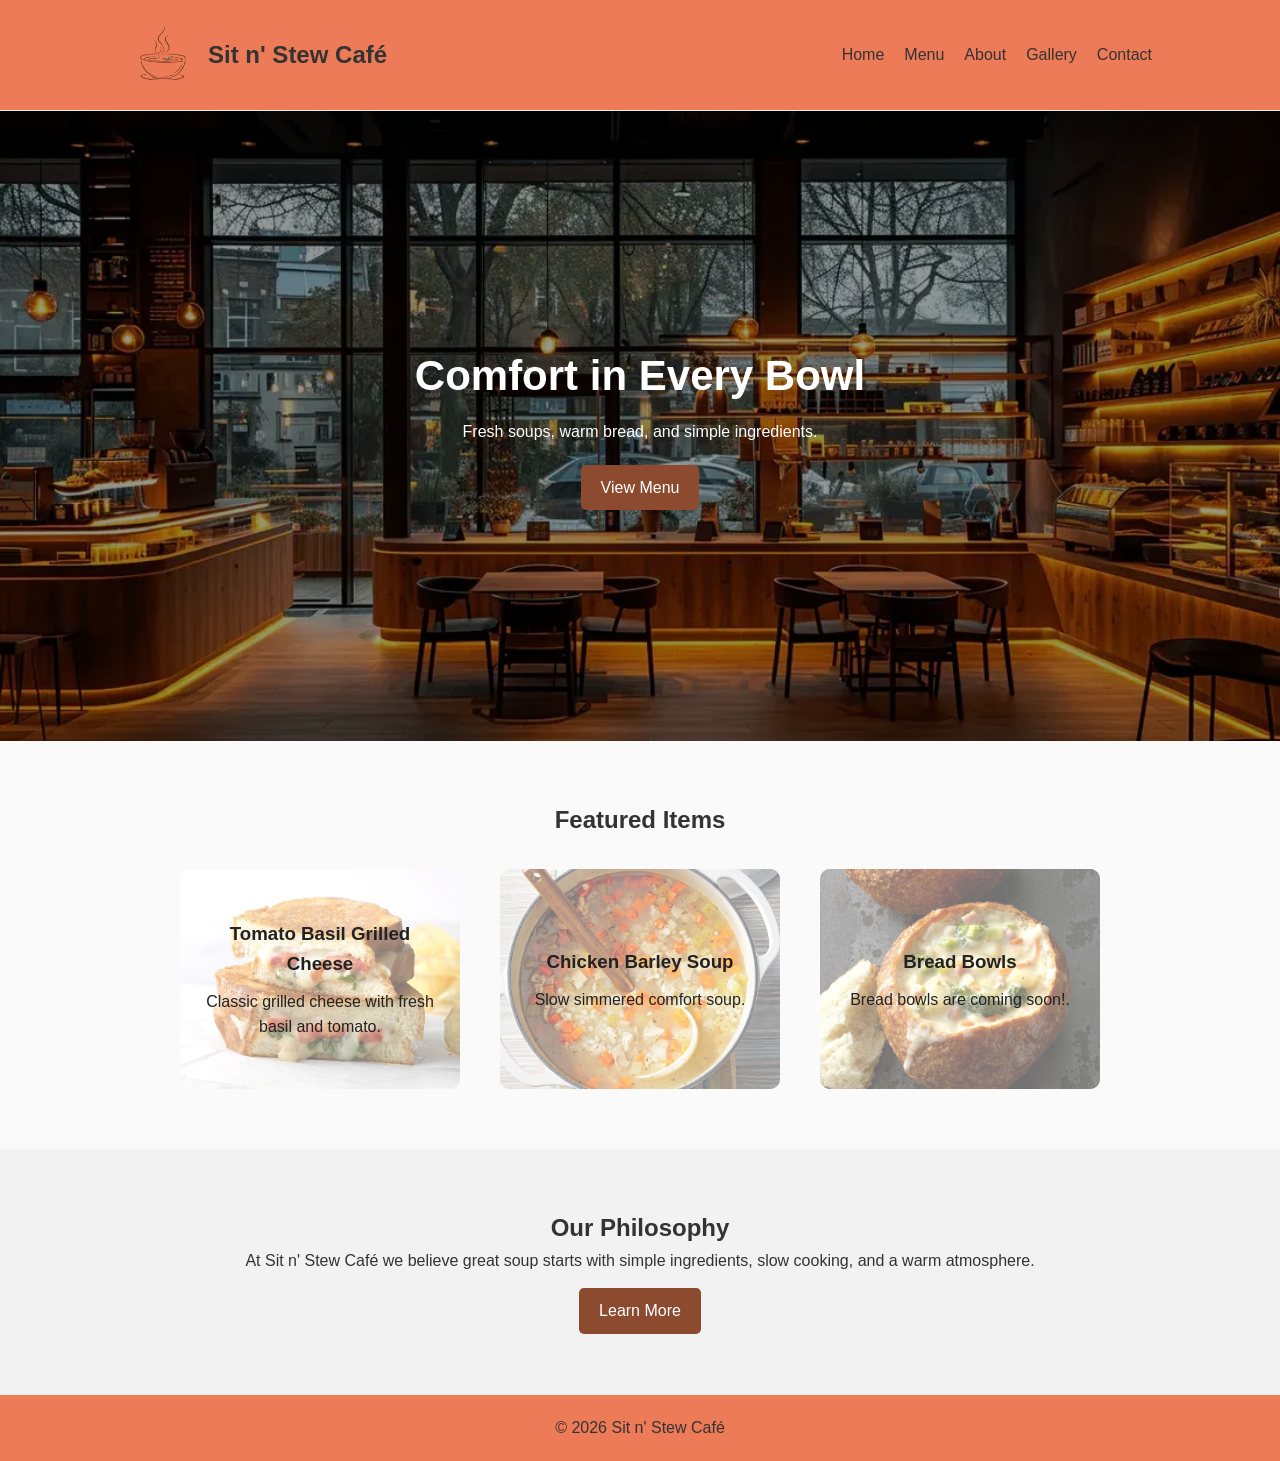
<file: index.html>
<!DOCTYPE html>
<html lang="en">

<head>
    <meta charset="UTF-8">
    <meta name="viewport" content="width=device-width, initial-scale=1.0">
    <title>Sit n' Stew Café</title>

    <link rel="stylesheet" href="style.css">
</head>

<body>

    <!-- Navigation -->
    <header>
        <nav class="navbar">
			<div class="logo-area">
				<a href="index.html">
					<img src="images/logo.png" alt="Sit n' Stew Café Logo" class="logo-img">
				</a>
				<h1 class="logo">Sit n' Stew Café</h1>
			</div>
            <ul class="nav-links">
                <li><a href="index.html">Home</a></li>
				<li><a href="menu.html">Menu</a></li>
				<li><a href="about.html">About</a></li>
				<li><a href="gallery.html">Gallery</a></li>
				<li><a href="contact.html">Contact</a></li>
            </ul>
        </nav>
    </header>


	<!-- Hero Section -->
	<section class="hero">
		<div class="hero-overlay"></div>

		<div class="hero-text">
			<h2>Comfort in Every Bowl</h2>
			<p>Fresh soups, warm bread, and simple ingredients.</p>
			<a href="menu.html" class="btn">View Menu</a>
		</div>
	</section>


	<!-- Featured Section -->
	<section class="featured">

		<h2>Featured Items</h2>

		<div class="featured-items">

			<div class="item featured-item1">
				<div class="item-overlay"></div>
				<div class="item-content">
					<h3>Tomato Basil Grilled Cheese</h3>
					<p>Classic grilled cheese with fresh basil and tomato.</p>
				</div>
			</div>

			<div class="item featured-item2">
				<div class="item-overlay"></div>
				<div class="item-content">
					<h3>Chicken Barley Soup</h3>
					<p>Slow simmered comfort soup.</p>
				</div>
			</div>

			<div class="item featured-item3">
				<div class="item-overlay"></div>
				<div class="item-content">
					<h3>Bread Bowls</h3>
					<p>Bread bowls are coming soon!.</p>
				</div>
			</div>

		</div>

	</section>


    <!-- About Preview -->
    <section class="about-preview">

        <div class="about-text">
            <h2>Our Philosophy</h2>

            <p>
                At Sit n' Stew Café we believe great soup starts with simple
                ingredients, slow cooking, and a warm atmosphere.
            </p>

            <a href="about.html" class="btn">Learn More</a>
        </div>

    </section>


    <!-- Footer -->
    <footer>
        <p>© 2026 Sit n' Stew Café</p>
    </footer>


</body>
</html>
</file>
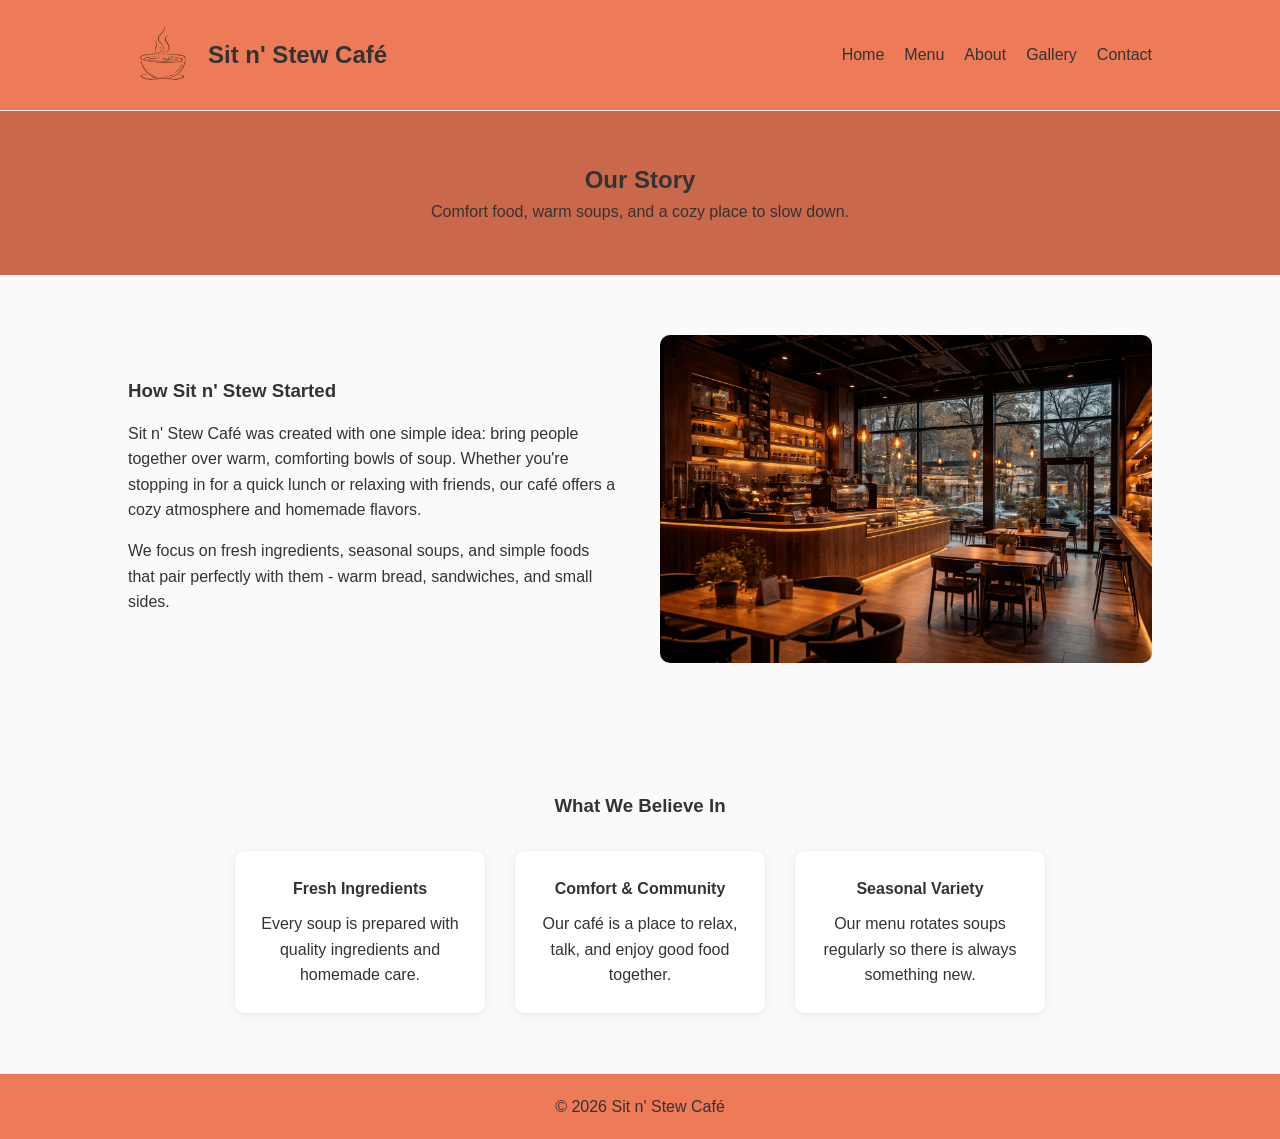
<file: about.html>
<!DOCTYPE html>
<html lang="en">
<head>
<meta charset="UTF-8">
<meta name="viewport" content="width=device-width, initial-scale=1.0">
<title>About Us | Sit n' Stew Café</title>
<link rel="stylesheet" href="style.css">
</head>

<body>

    <header>
        <nav class="navbar">
			<div class="logo-area">
				<a href="index.html">
					<img src="images/logo.png" alt="Sit n' Stew Café Logo" class="logo-img">
				</a>
				<h1 class="logo">Sit n' Stew Café</h1>
			</div>
            <ul class="nav-links">
                <li><a href="index.html">Home</a></li>
				<li><a href="menu.html">Menu</a></li>
				<li><a href="about.html">About</a></li>
				<li><a href="gallery.html">Gallery</a></li>
				<li><a href="contact.html">Contact</a></li>
            </ul>
        </nav>
    </header>

	<section class="page-header">
		<h2>Our Story</h2>
		<p>Comfort food, warm soups, and a cozy place to slow down.</p>
	</section>

	<section class="about-container">

		<div class="about-text">
			<h3>How Sit n' Stew Started</h3>
			<p>
				Sit n' Stew Café was created with one simple idea: bring people
				together over warm, comforting bowls of soup. Whether you're stopping
				in for a quick lunch or relaxing with friends, our café offers a cozy
				atmosphere and homemade flavors.
			</p>

			<p>
				We focus on fresh ingredients, seasonal soups, and simple foods that
				pair perfectly with them - warm bread, sandwiches, and small sides.
			</p>
		</div>

		<div class="about-image">
			<img src="images/interior2.png" alt="Café Interior">
		</div>

	</section>

	<section class="about-values">

		<h3>What We Believe In</h3>

		<div class="values-grid">

			<div class="value-card">
				<h4>Fresh Ingredients</h4>
				<p>Every soup is prepared with quality ingredients and homemade care.</p>
			</div>

			<div class="value-card">
				<h4>Comfort & Community</h4>
				<p>Our café is a place to relax, talk, and enjoy good food together.</p>
			</div>

			<div class="value-card">
				<h4>Seasonal Variety</h4>
				<p>Our menu rotates soups regularly so there is always something new.</p>
			</div>

		</div>

	</section>

	<footer>
		<p>© 2026 Sit n' Stew Café</p>
	</footer>

</body>
</html>
</file>
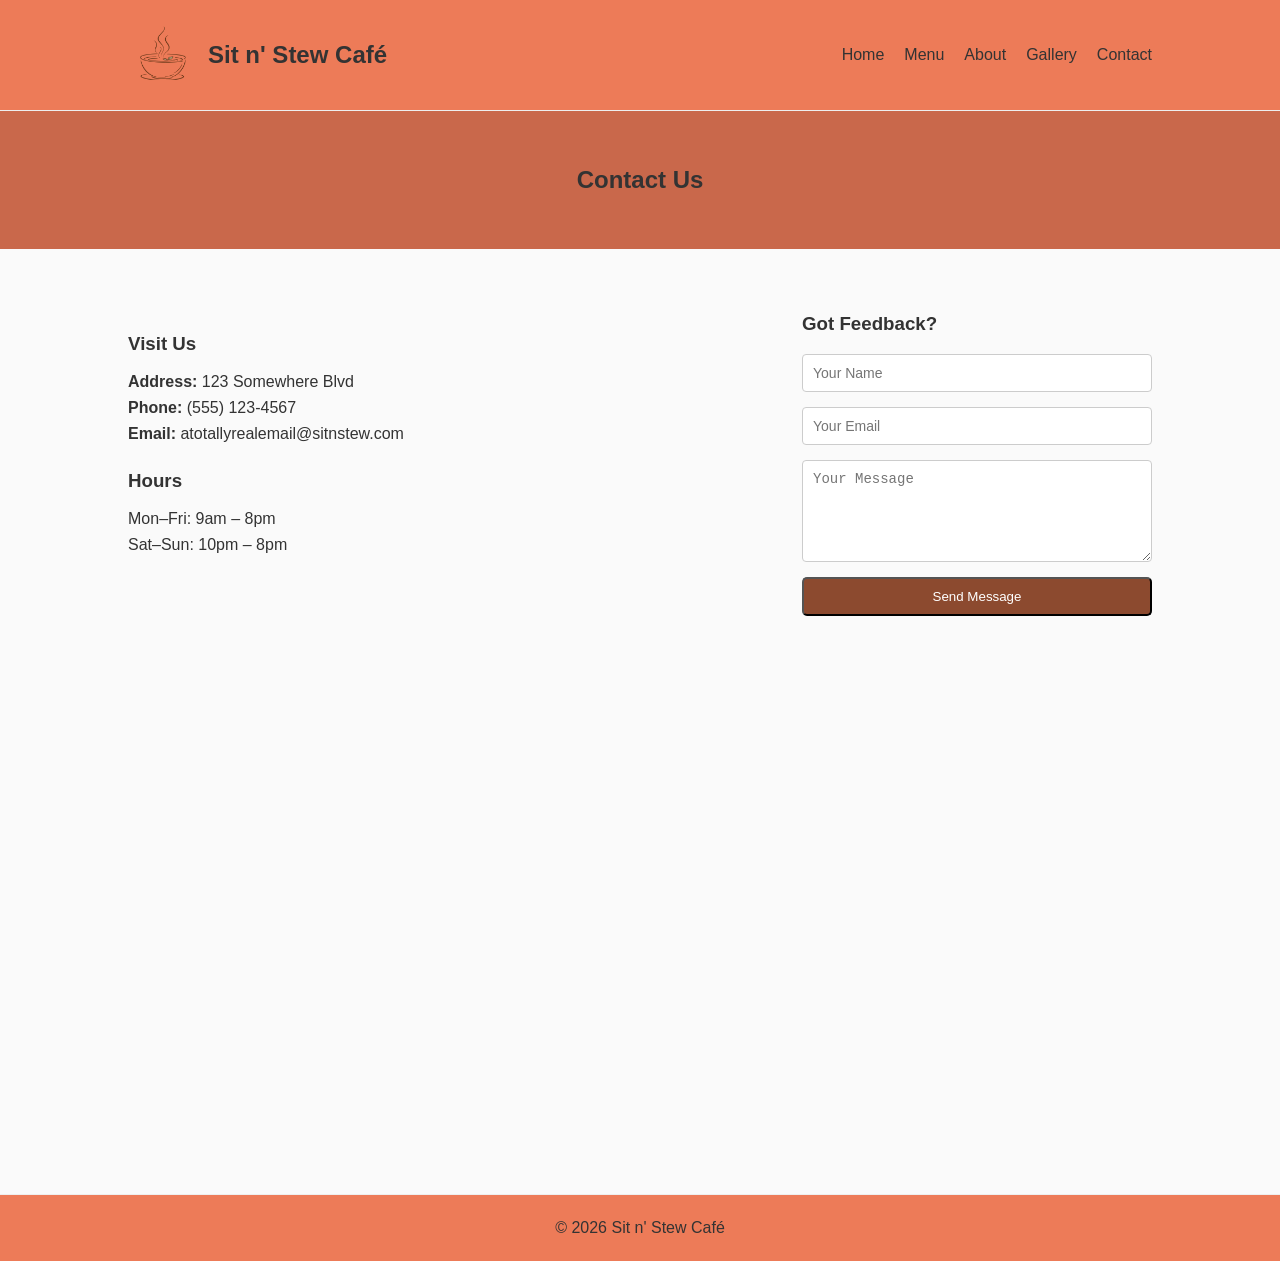
<file: contact.html>
<!DOCTYPE html>
<html lang="en">
<head>
	<meta charset="UTF-8">
	<meta name="viewport" content="width=device-width, initial-scale=1.0">
	<title>Contact | Sit n' Stew Café</title>
	<link rel="stylesheet" href="style.css">
</head>

<body>

    <header>
        <nav class="navbar">
			<div class="logo-area">
				<a href="index.html">
					<img src="images/logo.png" alt="Sit n' Stew Café Logo" class="logo-img">
				</a>
				<h1 class="logo">Sit n' Stew Café</h1>
			</div>
            <ul class="nav-links">
                <li><a href="index.html">Home</a></li>
				<li><a href="menu.html">Menu</a></li>
				<li><a href="about.html">About</a></li>
				<li><a href="gallery.html">Gallery</a></li>
				<li><a href="contact.html">Contact</a></li>
            </ul>
        </nav>
    </header>


	<section class="page-header">
		<h2>Contact Us</h2>
	</section>


	<!-- Contact Info + Form -->
	<section class="contact-container">

		<div class="contact-info">

			<h3>Visit Us</h3>

				<p><strong>Address:</strong> 123 Somewhere Blvd</p>
				<p><strong>Phone:</strong> (555) 123-4567</p>
				<p><strong>Email:</strong> atotallyrealemail@sitnstew.com</p>

			<h3>Hours</h3>

			<p>Mon–Fri: 9am – 8pm</p>
			<p>Sat–Sun: 10pm – 8pm</p>

		</div>
		
		<form class="contact-form" id="contactForm">
		
			<h3>Got Feedback?</h3>

			<input type="text" id="name" name="name" placeholder="Your Name" required>

			<input type="email" id="email" name="email" placeholder="Your Email" required>

			<textarea id="message" name="message" placeholder="Your Message" rows="5" required></textarea>

			<button type="submit" class="btn">Send Message</button>

		</form>


	</section>


	<!-- Map Section -->
	<section class="map-section">

	<iframe 
		src="https://www.google.com/maps/embed?pb=!1m18!1m12!1m3!1d6044.828143323666!2d-73.42927372249527!3d40.75291667138749!2m3!1f0!2f0!3f0!3m2!1i1024!2i768!4f13.1!3m3!1m2!1s0x89e82afe99b445e9%3A0x6c53280083cbf6be!2sFarmingdale%20State%20College!5e0!3m2!1sen!2sus!4v1773075995567!5m2!1sen!2sus"
		width="100%"
		height="450"
		style="border:0;"
		allowfullscreen=""
		loading="lazy"
		referrerpolicy="no-referrer-when-downgrade">
	</iframe>

	</section>


	<footer>
		<p>© 2026 Sit n' Stew Café</p>
	</footer>
	
	<script src="script.js"></script>

</body>
</html>
</file>
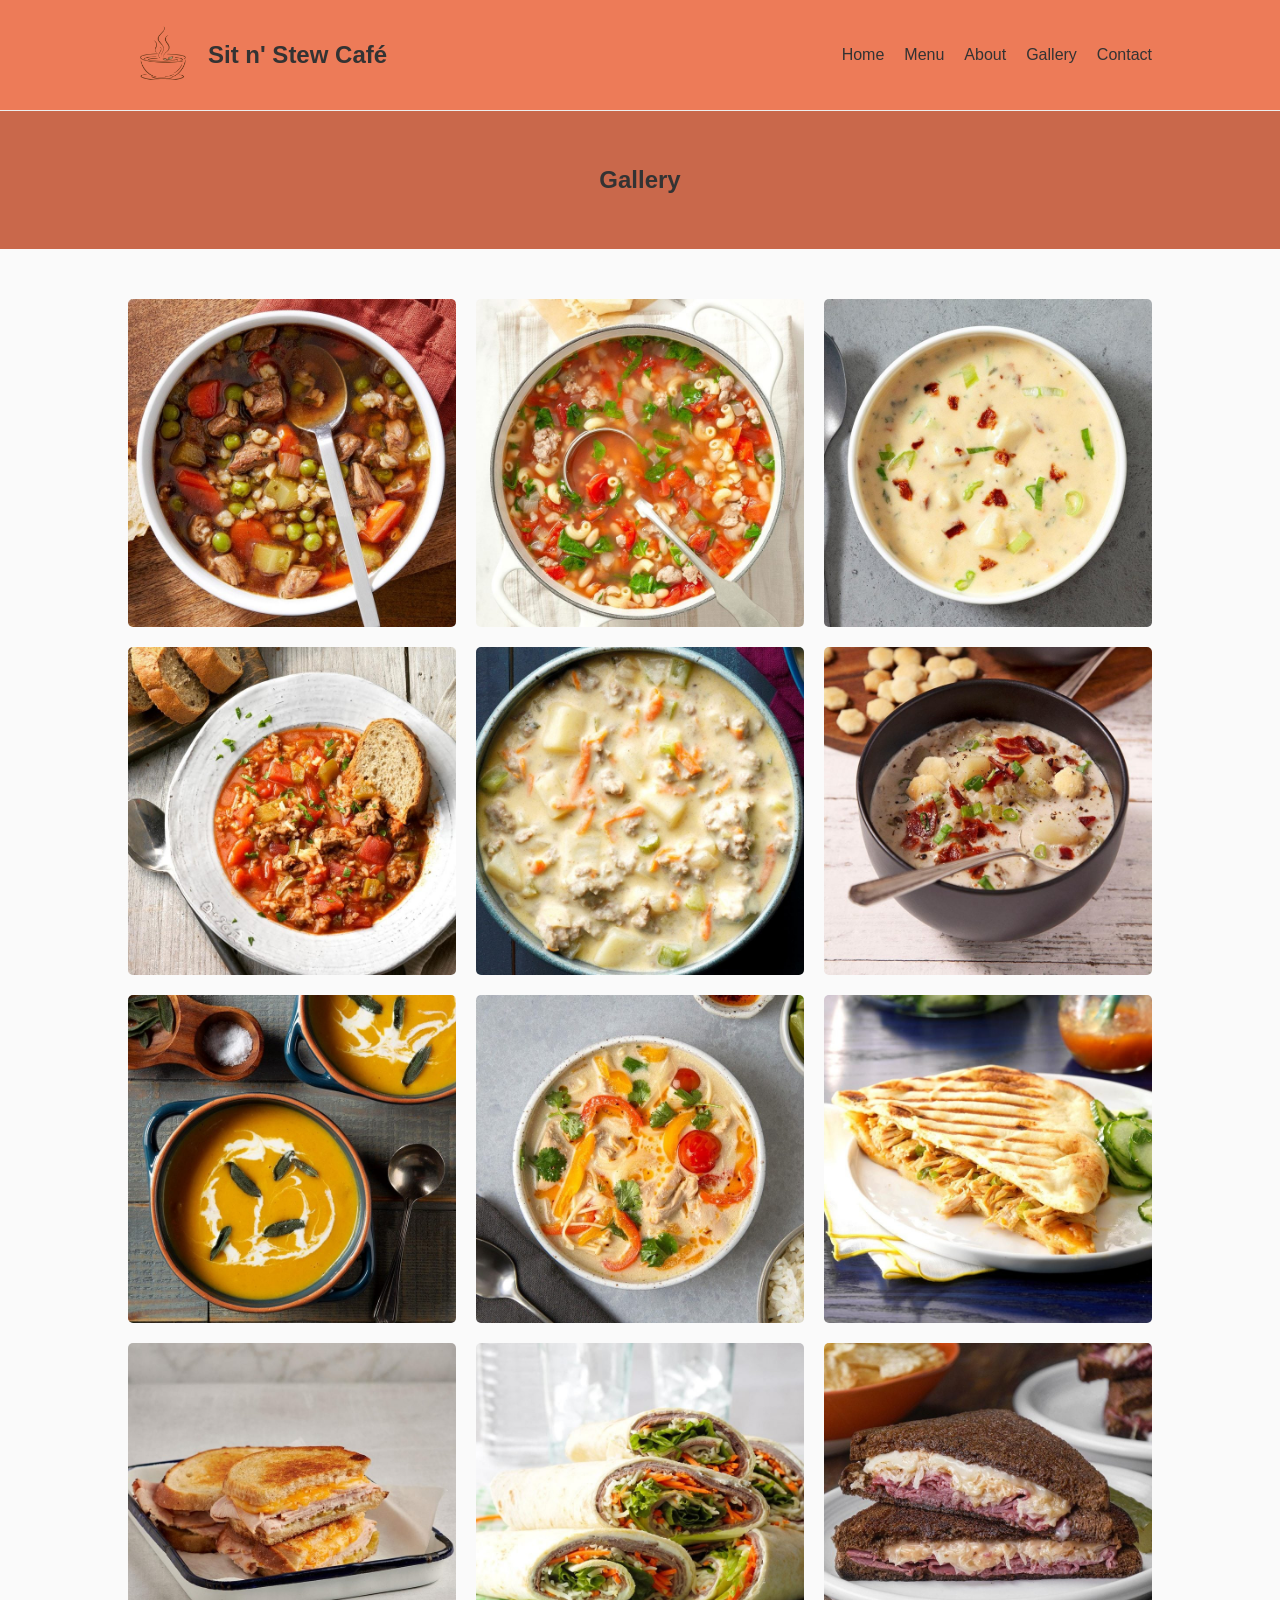
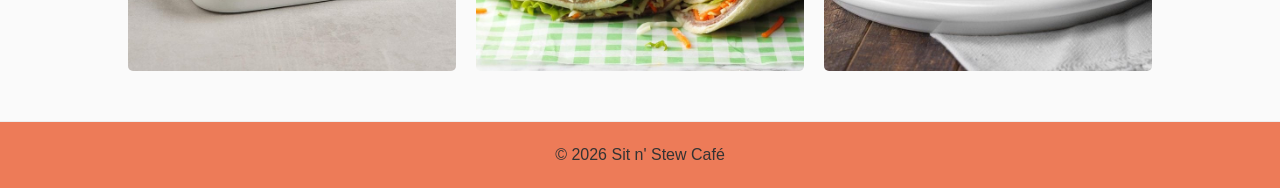
<file: gallery.html>
<!DOCTYPE html>
<html lang="en">
<head>
	<meta charset="UTF-8">
	<meta name="viewport" content="width=device-width, initial-scale=1.0">
	<title>Gallery | Sit n' Stew Café</title>
	<link rel="stylesheet" href="style.css">
</head>

<body>

    <header>
        <nav class="navbar">
			<div class="logo-area">
				<a href="index.html">
					<img src="images/logo.png" alt="Sit n' Stew Café Logo" class="logo-img">
				</a>
				<h1 class="logo">Sit n' Stew Café</h1>
			</div>
            <ul class="nav-links">
                <li><a href="index.html">Home</a></li>
				<li><a href="menu.html">Menu</a></li>
				<li><a href="about.html">About</a></li>
				<li><a href="gallery.html">Gallery</a></li>
				<li><a href="contact.html">Contact</a></li>
            </ul>
        </nav>
    </header>


	<section class="page-header">
		<h2>Gallery</h2>
	</section>

	<section class="gallery-grid">

	<div class="gallery-item">
		<img src="images/beef_and_barley.jpg" alt="Beef Barley Soup">
		<div class="overlay">
			<p>Beef Barley Soup</p>
		</div>
	</div>

	<div class="gallery-item">
		<img src="images/pasta_fagioli.jpg" alt="Pasta Fagioli">
		<div class="overlay">
			<p>Pasta Fagioli</p>
		</div>
	</div>

	<div class="gallery-item">
		<img src="images/creamy_potato.jpg" alt="Creamy Potato Soup">
		<div class="overlay">
			<p>Creamy Potato Soup</p>
		</div>
	</div>

	<div class="gallery-item">
		<img src="images/stuffed_pepper.jpg" alt="Stuffed Pepper Soup">
		<div class="overlay">
			<p>Stuffed Pepper Soup</p>
		</div>
	</div>

	<div class="gallery-item">
		<img src="images/cheesburger.jpg" alt="Cheesburger Soup">
		<div class="overlay">
			<p>Cheesburger Soup</p>
		</div>
	</div>

	<div class="gallery-item">
		<img src="images/clam_chowder.jpg" alt="Clam Chowder">
		<div class="overlay">
			<p>Clam Chowder</p>
		</div>
	</div>
	
		<div class="gallery-item">
		<img src="images/butternutt_squash.jpg" alt="Butternut Squash Soup">
		<div class="overlay">
			<p>Butternut Squash Soup</p>
		</div>
	</div>

	<div class="gallery-item">
		<img src="images/tom-kha-gai.jpg" alt="Tom Kha Gai">
		<div class="overlay">
			<p>Tom Kha Gai</p>
		</div>
	</div>

	<div class="gallery-item">
		<img src="images/sandwich_chicken_panini.jpg" alt="Chicken Panini">
		<div class="overlay">
			<p>Chicken Panini</p>
		</div>
	</div>

	<div class="gallery-item">
		<img src="images/sandwich_turkey_melt.jpg" alt="Turkey Melt">
		<div class="overlay">
			<p>Turkey Melt</p>
		</div>
	</div>

	<div class="gallery-item">
		<img src="images/wrap_beefncheese.jpg" alt="Beef and Cheese Wrap">
		<div class="overlay">
			<p>Beef and Cheese Wrap</p>
		</div>
	</div>

	<div class="gallery-item">
		<img src="images/sandwich_reuben.jpg" alt="Reuben">
		<div class="overlay">
			<p>Reuben</p>
		</div>
	</div>

	</section>

	<footer>
		<p>© 2026 Sit n' Stew Café</p>
	</footer>

</body>
</html>
</file>
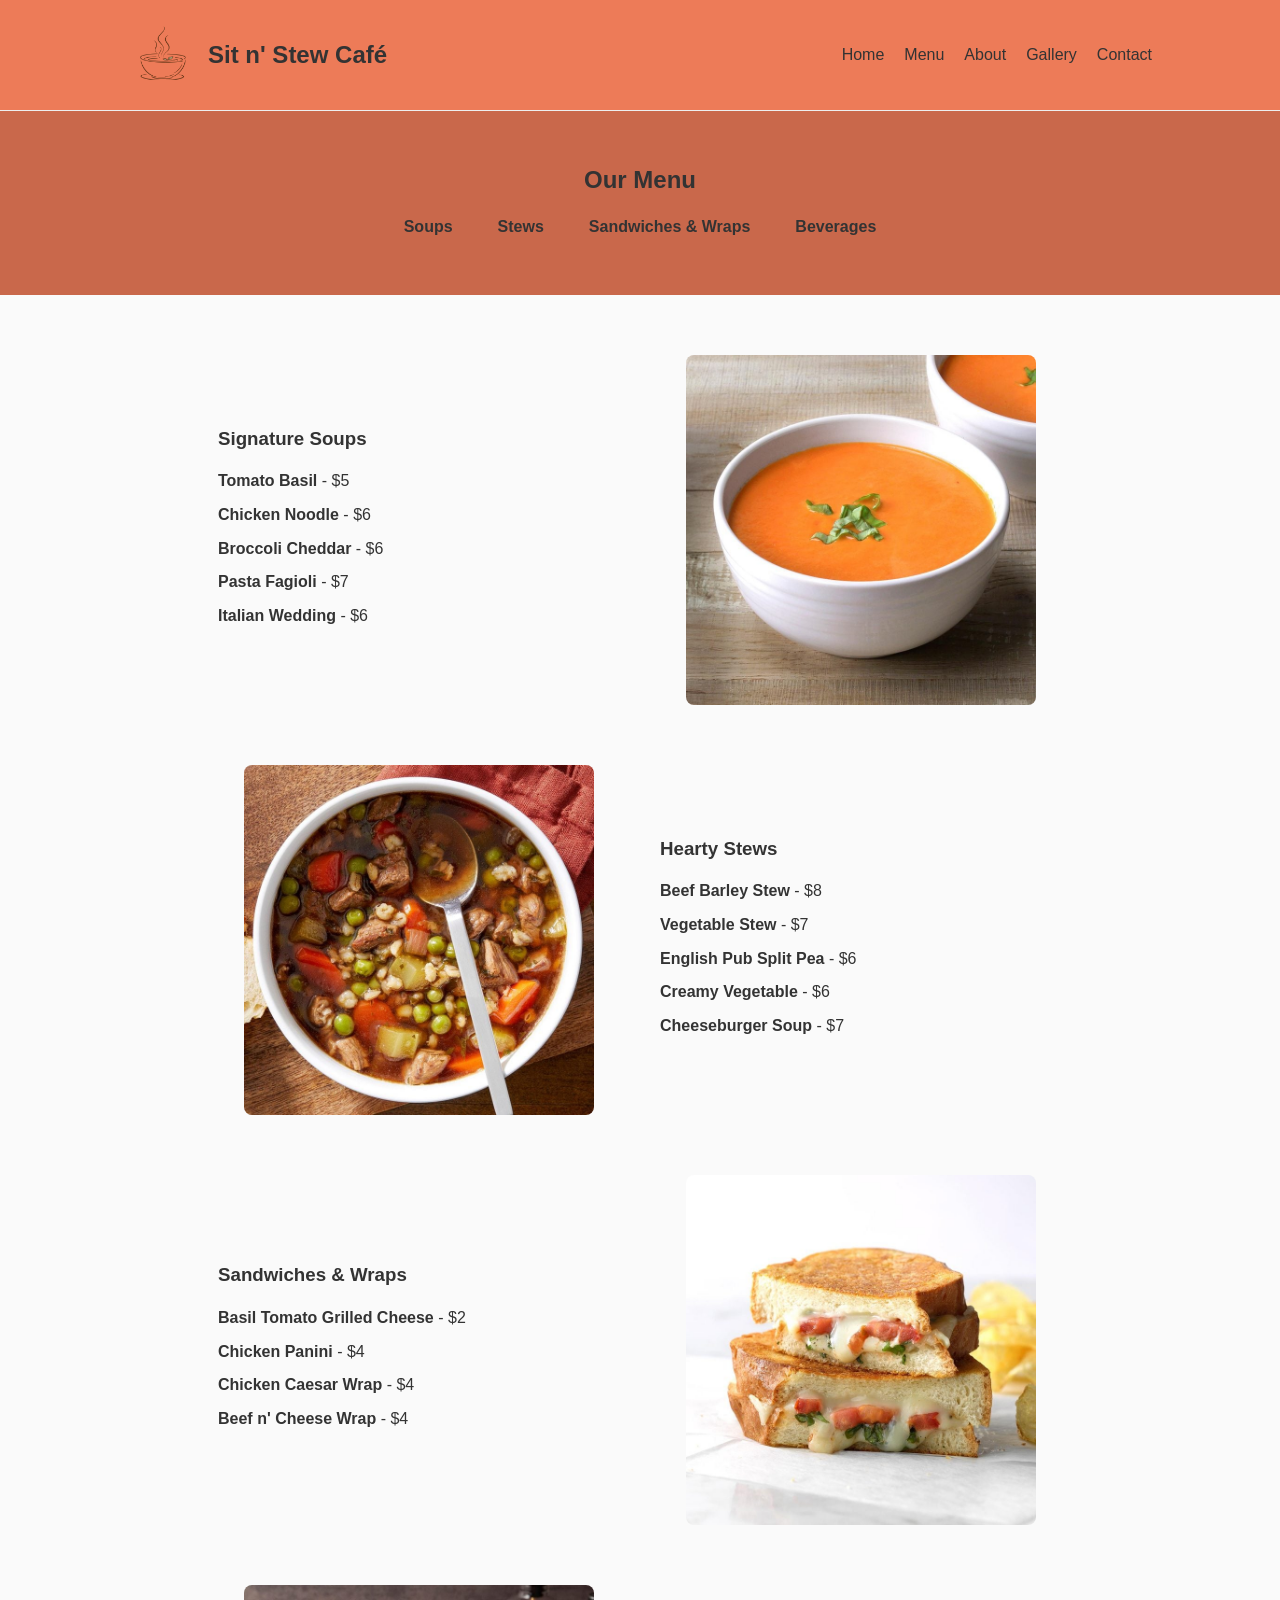
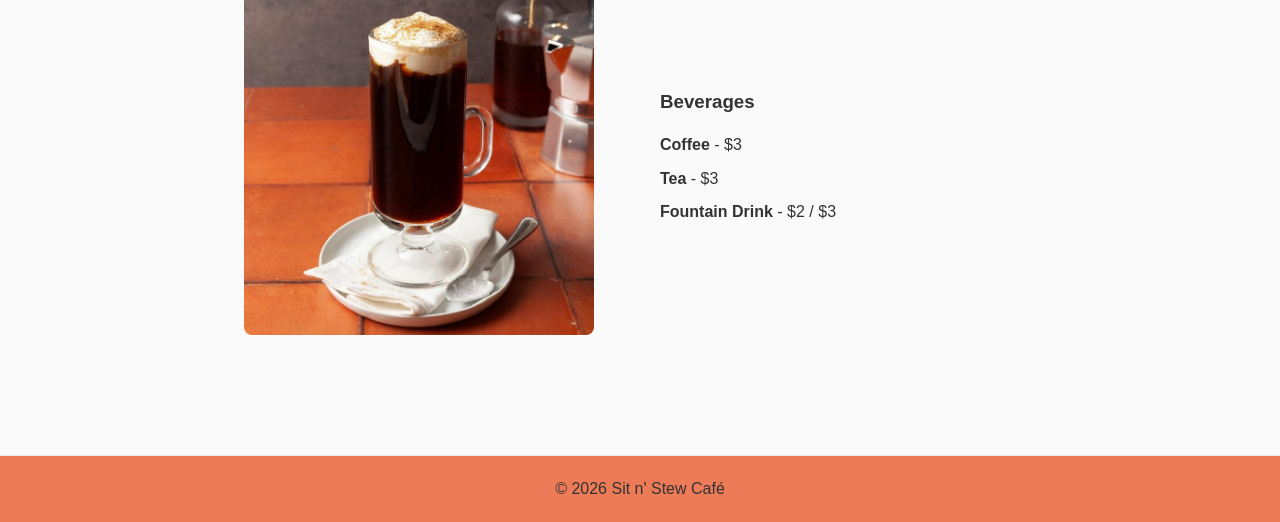
<file: menu.html>
<!DOCTYPE html>
<html lang="en">
<head>
    <meta charset="UTF-8">
    <meta name="viewport" content="width=device-width, initial-scale=1.0">
    <title>Menu | Sit n' Stew Café</title>
    <link rel="stylesheet" href="style.css">
</head>

<body>

    <header>
        <nav class="navbar">
			<div class="logo-area">
				<a href="index.html">
					<img src="images/logo.png" alt="Sit n' Stew Café Logo" class="logo-img">
				</a>
				<h1 class="logo">Sit n' Stew Café</h1>
			</div>
            <ul class="nav-links">
                <li><a href="index.html">Home</a></li>
				<li><a href="menu.html">Menu</a></li>
				<li><a href="about.html">About</a></li>
				<li><a href="gallery.html">Gallery</a></li>
				<li><a href="contact.html">Contact</a></li>
            </ul>
        </nav>
    </header>


	<section class="page-header">
		<h2>Our Menu</h2>
		
		<nav class="menu-nav">
			<a href="#sigsoup">Soups</a>
			<a href="#heartysoup">Stews</a>
			<a href="#sandwiches">Sandwiches & Wraps</a>
			<a href="#beverages">Beverages</a>
		</nav>
	</section>

	<!-- Menu Section -->

	<section class="menu-section">

		<!-- ROW 1 -->

		<div class="menu-row">

			<div class="menu-text">
				<h3 id="sigsoup">Signature Soups</h3>

				<p><strong>Tomato Basil</strong> - $5</p>
				<p><strong>Chicken Noodle</strong> - $6</p>
				<p><strong>Broccoli Cheddar</strong> - $6</p>
				<p><strong>Pasta Fagioli</strong> - $7</p>
				<p><strong>Italian Wedding</strong> - $6</p>
			</div>

			<div class="menu-image">
				<img src="images/tomato.jpg" alt="Tomato Soup">
			</div>

		</div>


		<!-- ROW 2 (reversed) -->

		<div class="menu-row reverse">

			<div class="menu-text">
				<h3 id="heartysoup">Hearty Stews</h3>

				<p><strong>Beef Barley Stew</strong> - $8</p>
				<p><strong>Vegetable Stew</strong> - $7</p>
				<p><strong>English Pub Split Pea</strong> - $6</p>
				<p><strong>Creamy Vegetable</strong> - $6</p>
				<p><strong>Cheeseburger Soup</strong> - $7</p>
			</div>

			<div class="menu-image">
				<img src="images/beef_and_barley.jpg" alt="Beef Barley Stew">
			</div>

		</div>


		<!-- ROW 3 -->

		<div class="menu-row">

			<div class="menu-text">
				<h3 id="sandwiches">Sandwiches & Wraps</h3>

				<p><strong>Basil Tomato Grilled Cheese</strong> - $2</p>
				<p><strong>Chicken Panini</strong> - $4</p>
				<p><strong>Chicken Caesar Wrap</strong> - $4</p>
				<p><strong>Beef n' Cheese Wrap</strong> - $4</p>
			</div>

			<div class="menu-image">
				<img src="images/sandwich_basil_tomato_grilled_cheese.jpg" alt="Tomato Basil Grilled Cheese">
			</div>

		</div>
		
		<!-- ROW 4 -->
		
		<div class="menu-row reverse">

			<div class="menu-text">
				<h3 id="beverages">Beverages</h3>

				<p><strong>Coffee</strong> - $3</p>
				<p><strong>Tea</strong> - $3</p>
				<p><strong>Fountain Drink</strong> - $2 / $3</p>
			</div>

			<div class="menu-image">
				<img src="images/oaxacan_coffee.jpg" alt="Coffee">
			</div>

		</div>

	</section>

	<footer>
		<p>© 2026 Sit n' Stew Café</p>
	</footer>

</body>
</html>
</file>
<file: style.css>
/* Reset */
* {
    margin: 0;
    padding: 0;
    box-sizing: border-box;
}


/* General styles */

body {
    font-family: Arial, Helvetica, sans-serif;
    line-height: 1.6;
    background-color: #fafafa;
    color: #333;
}


/* Navigation */

.navbar {
    display: flex;
    justify-content: space-between;
    align-items: center;

    padding: 20px 10%;

    background: #ED7B58;
    border-bottom: 1px solid #eee;
}

.logo {
    font-size: 24px;
	margin:0;
}

/* logo container */

.logo-area{
	display:flex;
	align-items:center;
	gap:10px;
}

/* logo image */

.logo-img{
	width:70px;
	height:70px;
	border:none;
	display:block;
}

.nav-links {
    list-style: none;
    display: flex;
    gap: 20px;
}

.nav-links a {
    text-decoration: none;
    color: #333;
    font-weight: 500;
}

/* Home Banner */

.hero {
    position: relative;
    height: 70vh;

    display: flex;
    align-items: center;
    justify-content: center;

    text-align: center;
    overflow: hidden;

    background-image: url("images/interior1.jpg");
    background-size: cover;
    background-position: center;
    background-repeat: no-repeat;
}

.hero-overlay {
    position: absolute;
    inset: 0;
    background: rgba(0, 0, 0, 0.4);
}

.hero-text {
    position: relative;
    z-index: 1;
    color: white;
    max-width: 700px;
    padding: 20px;
}

.hero-text h2 {
    font-size: 42px;
    margin-bottom: 10px;
}

.hero-text p {
    margin-bottom: 20px;
}


/* Buttons */

.btn {
    display: inline-block;

    padding: 10px 20px;

    background-color: #8c4a2f;
    color: white;

    text-decoration: none;

    border-radius: 5px;
}


/* Featured section */

.featured {
    padding: 60px 10%;
    text-align: center;
}

.featured h2 {
    margin-bottom: 30px;
}

.featured-items {
    display: flex;
    justify-content: center;
    gap: 40px;
    flex-wrap: wrap;
}

.item {
    position: relative;
    width: 280px;
    min-height: 220px;
    border-radius: 10px;
    overflow: hidden;

    display: flex;
    align-items: center;
    justify-content: center;

    background-size: cover;
    background-position: center;
    background-repeat: no-repeat;
}

.item-overlay {
    position: absolute;
    inset: 0;
    background: rgba(255, 255, 255, 0.45);
}

.item-content {
    position: relative;
    z-index: 1;
    padding: 20px;
    color: #222;
}

.item-content h3 {
    margin-bottom: 10px;
}

.featured-item1 {
    background-image: url("images/sandwich_basil_tomato_grilled_cheese.jpg");
}

.featured-item2 {
    background-image: url("images/chicken_barley.jpg");
}

.featured-item3 {
    background-image: url("images/bread_bowl.jpg");
}

/* About section */

.about-preview {
    padding: 60px 10%;
    background-color: #f2f2f2;
    text-align: center;
}

/* ABOUT MAIN SECTION */

.about-container {
    display: flex;
    align-items: center;
    justify-content: center;
    gap: 40px;
    padding: 60px 10%;
    flex-wrap: wrap;
}

.about-text {
    flex: 1;
    min-width: 280px;
}

.about-text h3 {
    margin-bottom: 15px;
}

.about-text p {
    margin-bottom: 15px;
}

.about-image {
    flex: 1;
    min-width: 280px;
}

.about-image img {
    width: 100%;
    border-radius: 10px;
}


/* VALUES SECTION */

.about-values {
    background-color: #fafafa;
    padding: 60px 10%;
    text-align: center;
}

.values-grid {
    display: flex;
    gap: 30px;
    margin-top: 30px;
    flex-wrap: wrap;
    justify-content: center;
}

.value-card {
    background: white;
    padding: 25px;
    border-radius: 10px;
    width: 250px;
    box-shadow: 0px 2px 10px rgba(0,0,0,0.08);
}

.value-card h4 {
    margin-bottom: 10px;
}

/* Footer */

footer {
    text-align: center;
    padding: 20px;
    background: #ED7B58;
    border-top: 1px solid #eee;
}

.page-header{
	text-align:center;
	padding:50px 10%;
	background:#C9684B;
}

/* MENU LAYOUT */

.menu-section{
    padding:60px 10%;
    max-width:1100px;
    margin:auto;
}

/* each row */

.menu-row{
    display: grid;
    grid-template-columns: 1fr 1fr;
    align-items: center;
    gap: 40px;
    margin-bottom: 60px;
}

/* reverse layout */

.menu-row.reverse{
    flex-direction:row-reverse;
}

.menu-row.reverse .menu-text{
    order: 2;
}

.menu-row.reverse .menu-image{
    order: 1;
}

/* menu text */

.menu-text{
	max-width: 500px;
}

.menu-text h3{
    margin-bottom:15px;
}

.menu-text p{
    margin-bottom:8px;
}

/* image */

.menu-image{
    width: 100%;
    display: flex;
    justify-content: center;
}

.menu-image img{
    width: 100%;
    max-width: 350px;
    height: auto;
    display: block;
    border-radius: 8px;
}

/* menu page navigation */

.menu-nav{
	margin-top:10px;
	display:flex;
	justify-content:center;
	gap:25px;
}

.menu-nav a{
	text-decoration:none;
	font-weight:bold;
	color:#333;
	padding:5px 10px;
	border-radius:5px;
	transition:0.2s;
}

.menu-nav a:hover{
	background-color:#eee;
}

.gallery-grid{
	display:grid;
	grid-template-columns:repeat(3,1fr);
	gap:20px;
	padding:50px 10%;
}

/* container for each image */

.gallery-item{
	position:relative;
	overflow:hidden;
}

/* image styling */

.gallery-item img{
	width:100%;
	display:block;
	border-radius:5px;
}

/* overlay */

.overlay{
	position:absolute;
	top:0;
	left:0;
	width:100%;
	height:100%;

	background:rgba(0,0,0,0.6);
	color:white;

	display:flex;
	justify-content:center;
	align-items:center;
	text-align:center;

	opacity:0;
	transition:opacity 0.3s ease;

	border-radius:5px;
}

/* hover effect */

.gallery-item:hover .overlay{
	opacity:1;
}

/*Contacts Section*/

.contact-container{
	display:flex;
	justify-content:space-between;
	align-items:flex-start;
	gap:60px;

	padding:60px 10%;
}

/* Contact info */

.contact-info{
	max-width:400px;
}

.contact-info h3{
	margin-top:20px;
	margin-bottom:10px;
}

/* Contact form */

.contact-form{
	display:flex;
	flex-direction:column;
	gap:15px;
	width:350px;
}

.contact-form input,
.contact-form textarea{
	padding:10px;
	border:1px solid #ccc;
	border-radius:4px;
	font-size:14px;
}

/* Map section */

.map-section{
	padding:0 10% 60px 10%;
}

.map-section iframe{
	width:100%;
	border-radius:6px;
}
</file>
